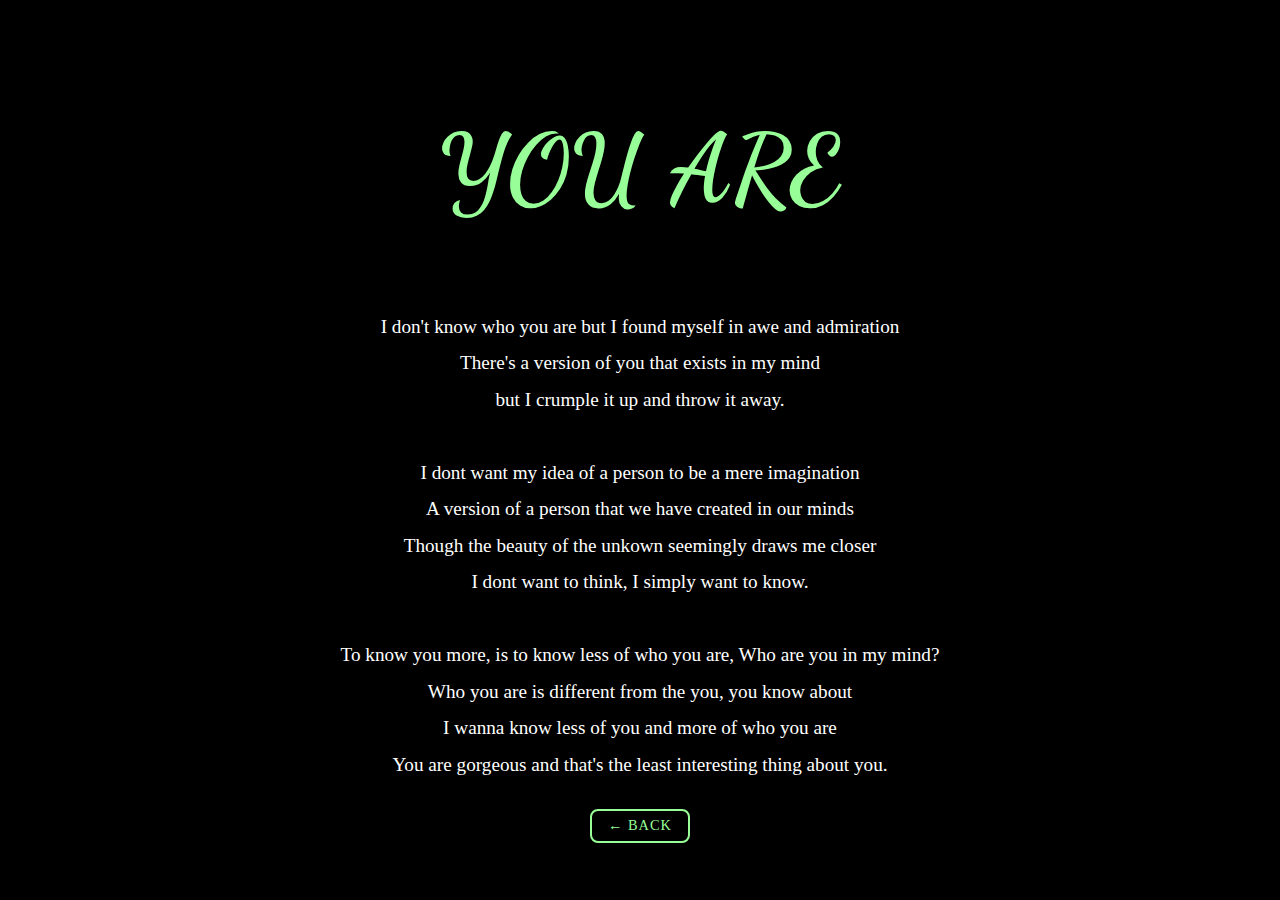
<file: extra.html>
<!DOCTYPE html>
<html lang="en">
<head>
  <link href="https://fonts.googleapis.com/css2?family=Dancing+Script:wght@400;700&display=swap" rel="stylesheet">
  <meta charset="UTF-8">
  <meta name="viewport" content="width=device-width, initial-scale=1.0">
  <title>You are</title>
  <style>
    body {
      background-color: #000;   /* black background */
      color: #fff;              /* white text */
      font-family: Georgia, cursive, 'Times New Roman', Times, serif;
      margin: 0;
      padding: 0;
    }
    .container {
      max-width: 700px;         /* smaller body */
      margin: 0 auto;
      padding: 2rem;            /* tighter padding */
      text-align: center;
    }

    header {
      margin: 2;
      padding: 2rem 0 1rem;     /* smaller top & bottom */
      
    }

    header h1 {
      margin-top: 3rem;
      font-size: 6rem;          /* smaller title */
      color: #98FF98;           /* mint highlight */
      letter-spacing: 1px;
      text-transform: uppercase;
      font-family: 'Dancing Script', cursive;

             /* closer to paragraph */
    }

    .content {
      padding: 0.1rem 0;        /* less spacing */
    }

    .content p {
      font-size: 1.2rem;
      line-height: 1.9;
      margin: 0;
      text-align: center;       /* centered text */
    }

    .back-link {
      display: inline-block;
      margin-top: 1.5rem;       /* closer to text */
      font-size: 0.9rem;
      text-transform: uppercase;
      letter-spacing: 1px;
      color: #98FF98;
      text-decoration: none;
      border: 2px solid #98FF98;
      padding: 0.4rem 1rem;
      border-radius: 8px;
      transition: background-color 0.2s ease, color 0.2s ease;
    }
    .back-link:hover {
      background-color: #98FF98;
      color: #013220;
    }
  </style>
</head>
<body>
  <div class="container">
    <header>
      <h1>You Are</h1>
    </header>

    <section class="content">
      <p>
        I don't know who you are but I found myself in awe and admiration<br>
        There's a version of you that exists in my mind<br>
        but I crumple it up and throw it away.<br>

        <br>I dont want my idea of a person to be a mere imagination<br>
        A version of a person that we have created in our minds<br>
        Though the beauty of the unkown seemingly draws me closer<br>
        I dont want to think, I simply want to know.<br>

        <br>To know you more, is to know less of who you are, Who are you in my mind?<br>
        Who you are is different from the you, you know about<br>
        I wanna know less of you and more of who you are<br>
        You are gorgeous and that's the least interesting thing about you.<br>
      </p>
    </section>
    <div>
      <a href="javascript:goBackToMain()" class="back-link">← Back</a>
    </div>
  </div>
  <script src="script.js"></script>
</body>
</html>
</file>
